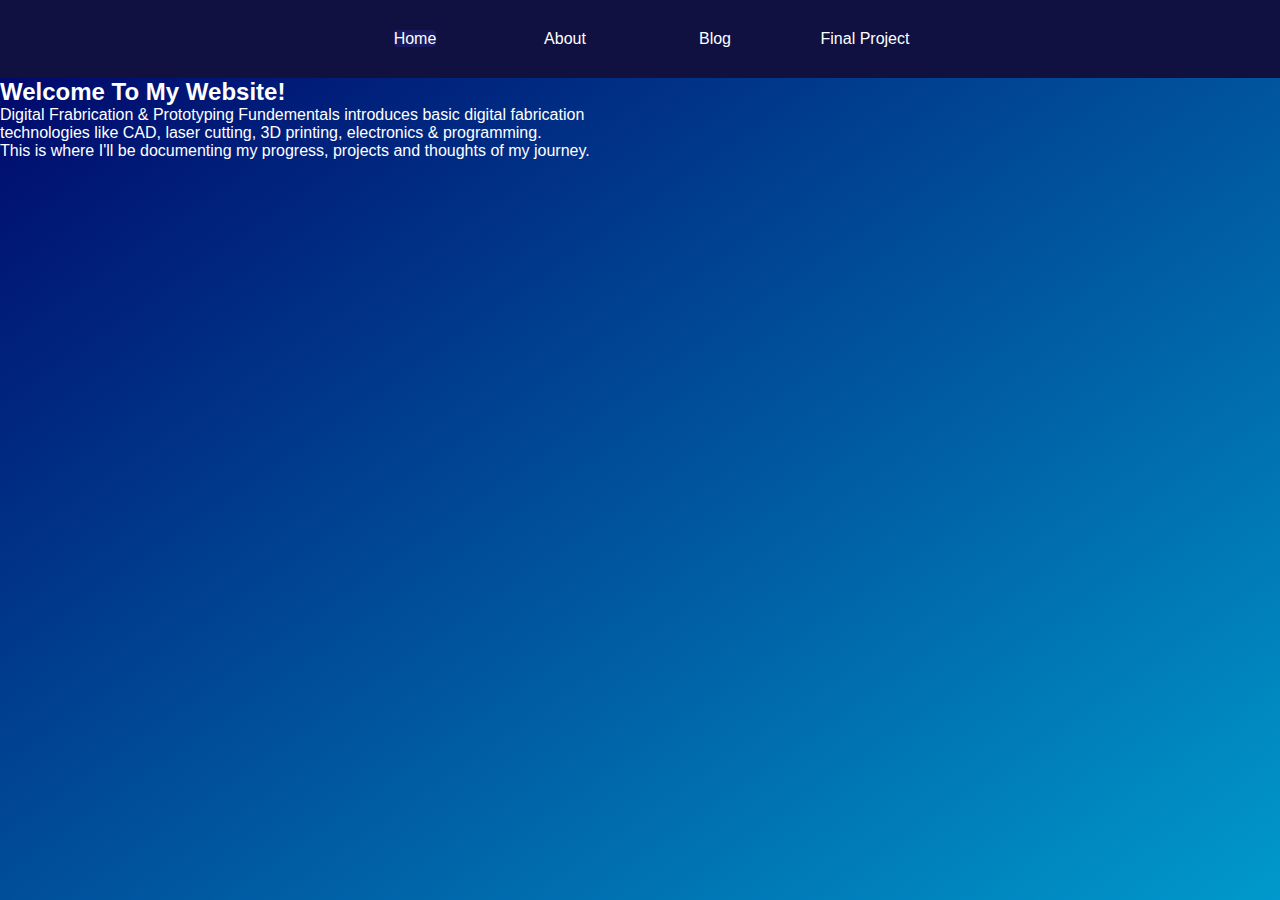
<file: index.html>
<html>
    <head>
        <title>Nadir's Website</title>
        <link rel="stylesheet" type="text/css" href="style.css"/>
    </head>
        <body>
            <div class="nav">
                <ul>
                    <li><a class="active" href="index.html">Home</a></li>
                    <li><a href="about.html">About</a></li>
                    <li><a href="#">Blog</a>
                        <div class="sub-menu-1">
                            <ul>
                                <li><a href="01-safety.html">FabLab Safety</a></li>
                                <li><a href="02-project.html">Project Management</a></li>
                                <li><a href="03-web.html">Web & Version Control</a></li>
                                <li><a href="04-3d.html">3D Printing</a></li>
                                <li><a href="05-laser.html">Laser Cutting</a></li>
                                <li><a href="06-embedded.html">Embedded Programming</a></li>
                            </ul>
                        </div>
                    </li>
                    <li><a href="final project.html">Final Project</a></li>
                </ul>
            </div>
        </div>
            <div id="main">
                <h2>Welcome To My Website!</h2>
                <p>Digital Frabrication & Prototyping Fundementals introduces basic digital fabrication technologies like CAD, laser cutting, 3D printing, electronics & programming.</p>
                <p>This is where I'll be documenting my progress, projects and thoughts of my journey.</p>
            </div>
        </body>
</html>
</file>
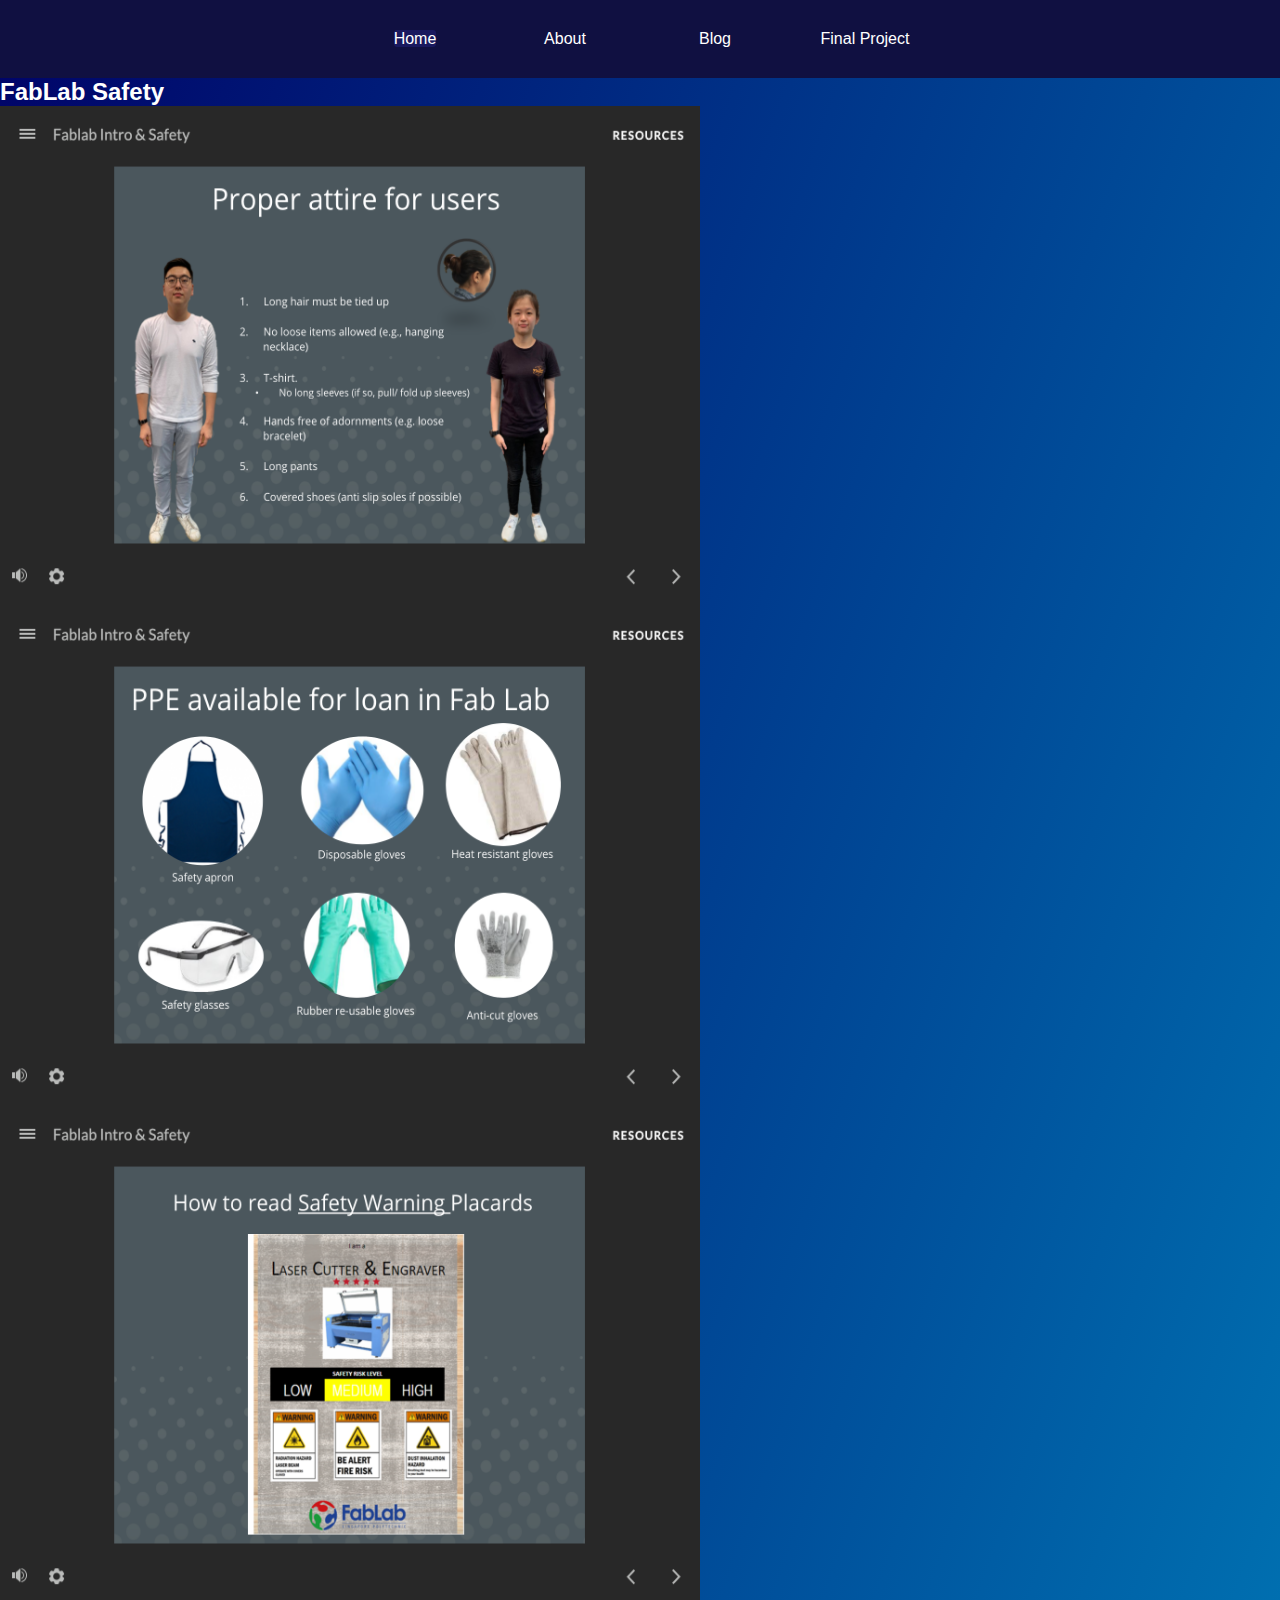
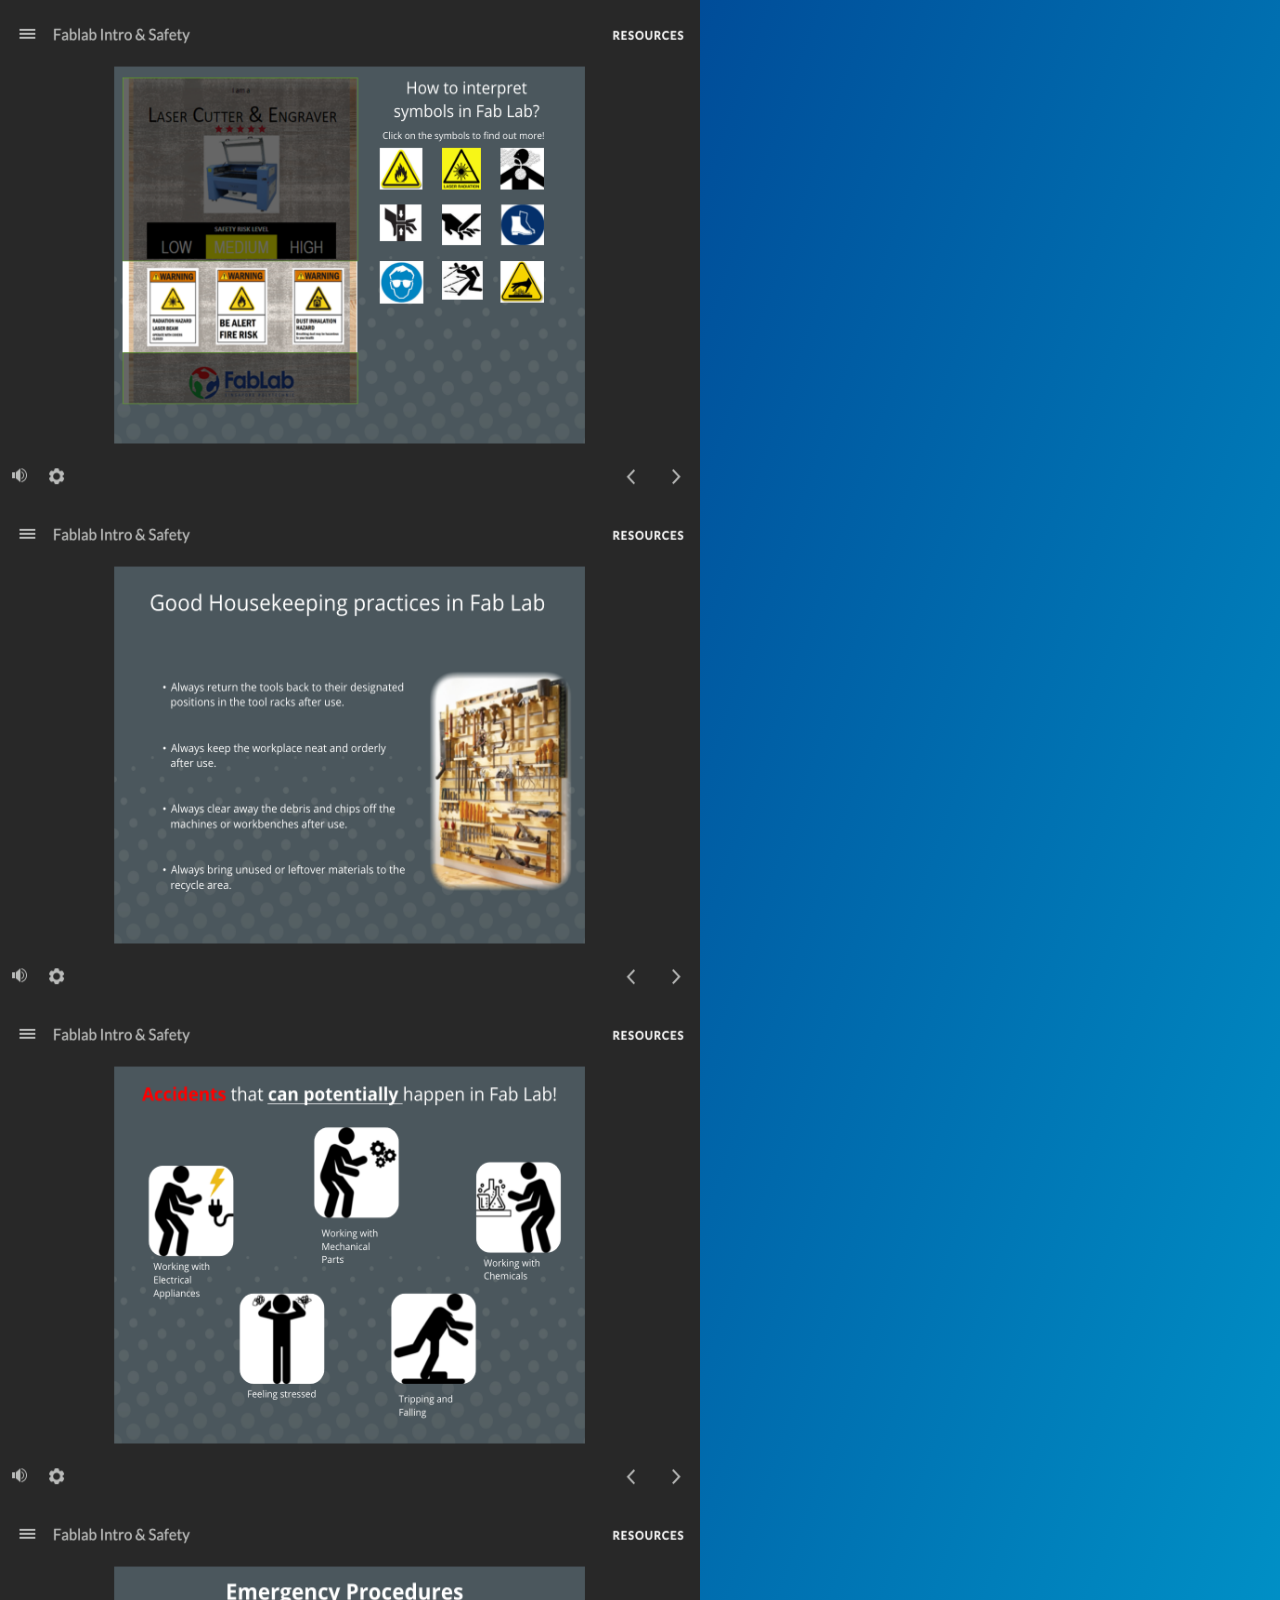
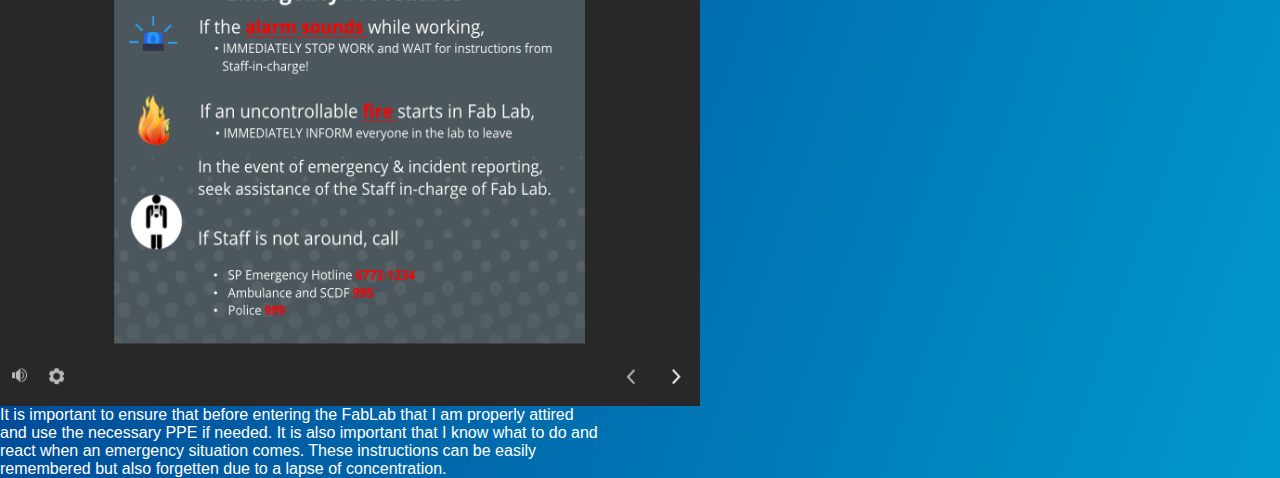
<file: 01-safety.html>
<html>
    <head>
        <title>Nadir's Website</title>
        <link rel="stylesheet" type="text/css" href="style.css"/>
    </head>
        <body>
            <div class="nav">
                <ul>
                    <li><a class="active" href="index.html">Home</a></li>
                    <li><a href="about.html">About</a></li>
                    <li><a href="#">Blog</a>
                        <div class="sub-menu-1">
                            <ul>
                                <li><a href="01-safety.html">FabLab Safety</a></li>
                                <li><a href="02-project.html">Project Management</a></li>
                                <li><a href="03-web.html">Web & Version Control</a></li>
                                <li><a href="04-3d.html">3D Printing</a></li>
                                <li><a href="05-laser.html">Laser Cutting</a></li>
                                <li><a href="06-embedded.html">Embedded Programming</a></li>
                            </ul>
                        </div>
                    </li>
                    <li><a href="final project.html">Final Project</a></li>
                </ul>
            </div>
        </div>
            <div id="main">
                <h2>FabLab Safety</h2>
                <img class="img-1" src="img safety/1.png">
                <img class="img-1" src="img safety/2.png">
                <img class="img-1" src="img safety/3.png">
                <img class="img-1" src="img safety/4.png">
                <img class="img-1" src="img safety/5.png">
                <img class="img-1" src="img safety/6.png">
                <img class="img-1" src="img safety/7.png">
                <p>It is important to ensure that before entering the FabLab that I am properly attired and use the necessary PPE if needed. It is also important that I know what to do and react when an emergency situation comes. These instructions can be easily remembered but also forgetten due to a lapse of concentration.</p>
            </div>
        </body>
</html>
</file>
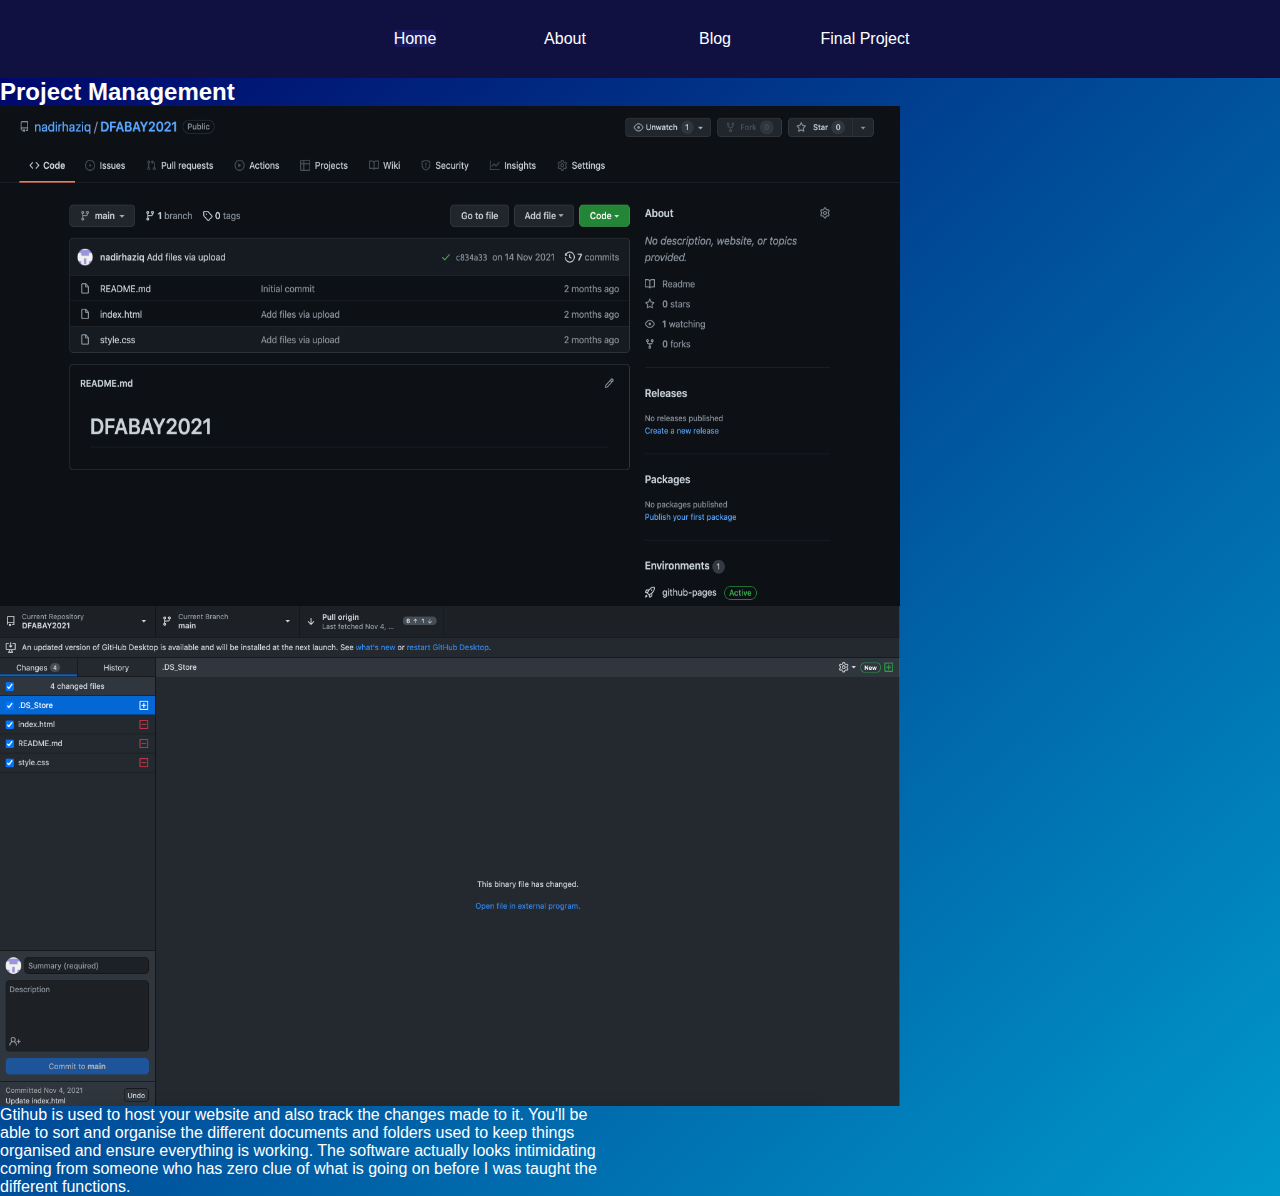
<file: 02-project.html>
<html>
    <head>
        <title>Nadir's Website</title>
        <link rel="stylesheet" type="text/css" href="style.css"/>
    </head>
        <body>
            <div class="nav">
                <ul>
                    <li><a class="active" href="index.html">Home</a></li>
                    <li><a href="about.html">About</a></li>
                    <li><a href="#">Blog</a>
                        <div class="sub-menu-1">
                            <ul>
                                <li><a href="01-safety.html">FabLab Safety</a></li>
                                <li><a href="02-project.html">Project Management</a></li>
                                <li><a href="03-web.html">Web & Version Control</a></li>
                                <li><a href="04-3d.html">3D Printing</a></li>
                                <li><a href="05-laser.html">Laser Cutting</a></li>
                                <li><a href="06-embedded.html">Embedded Programming</a></li>
                            </ul>
                        </div>
                    </li>
                    <li><a href="final project.html">Final Project</a></li>
                </ul>
            </div>
        </div>
            <div id="main">
                <h2>Project Management</h2>
                <img class="img-project" src="img project/1.png">
                <img class="img-project" src="img project/2.png">
                <p>Gtihub is used to host your website and also track the changes made to it. You'll be able to sort and organise the different documents and folders used to keep things organised and ensure everything is working. The software actually looks intimidating coming from someone who has zero clue of what is going on before I was taught the different functions.</p>
            </div>
        </body>
</html>
</file>
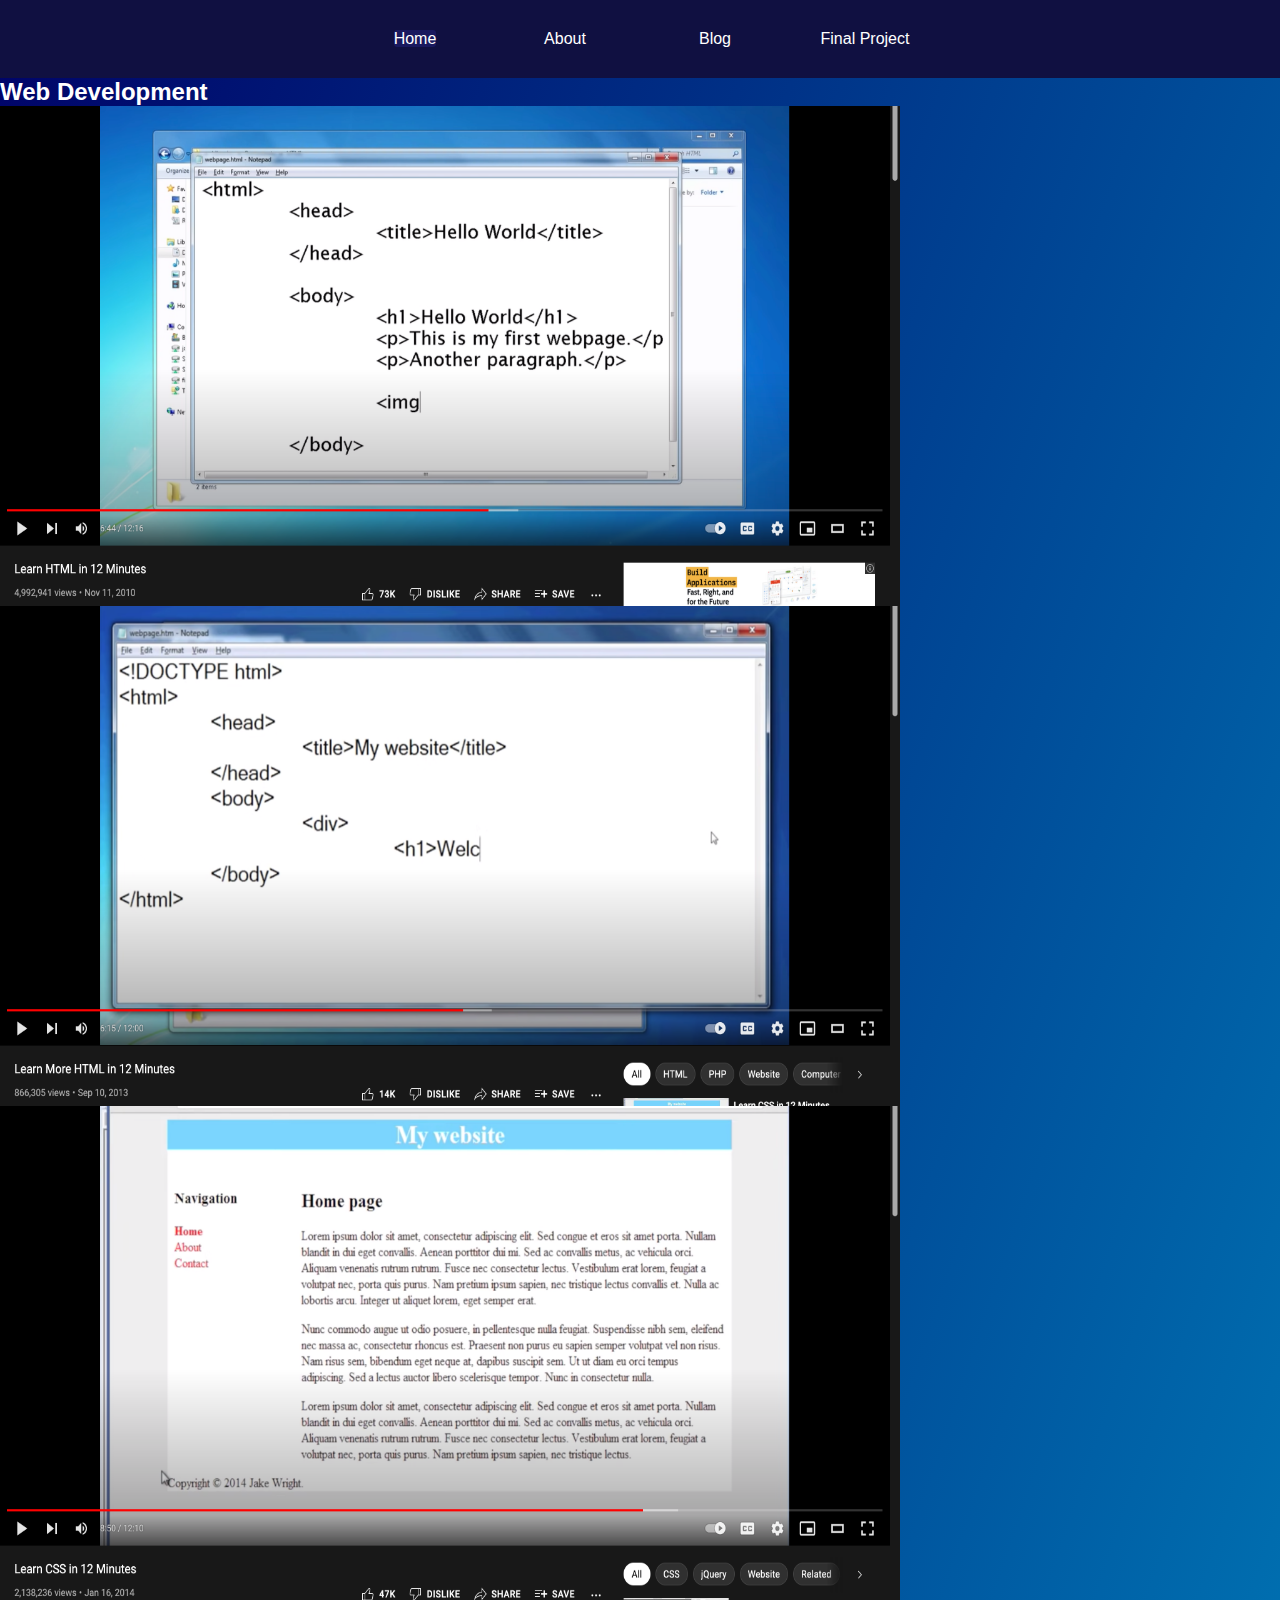
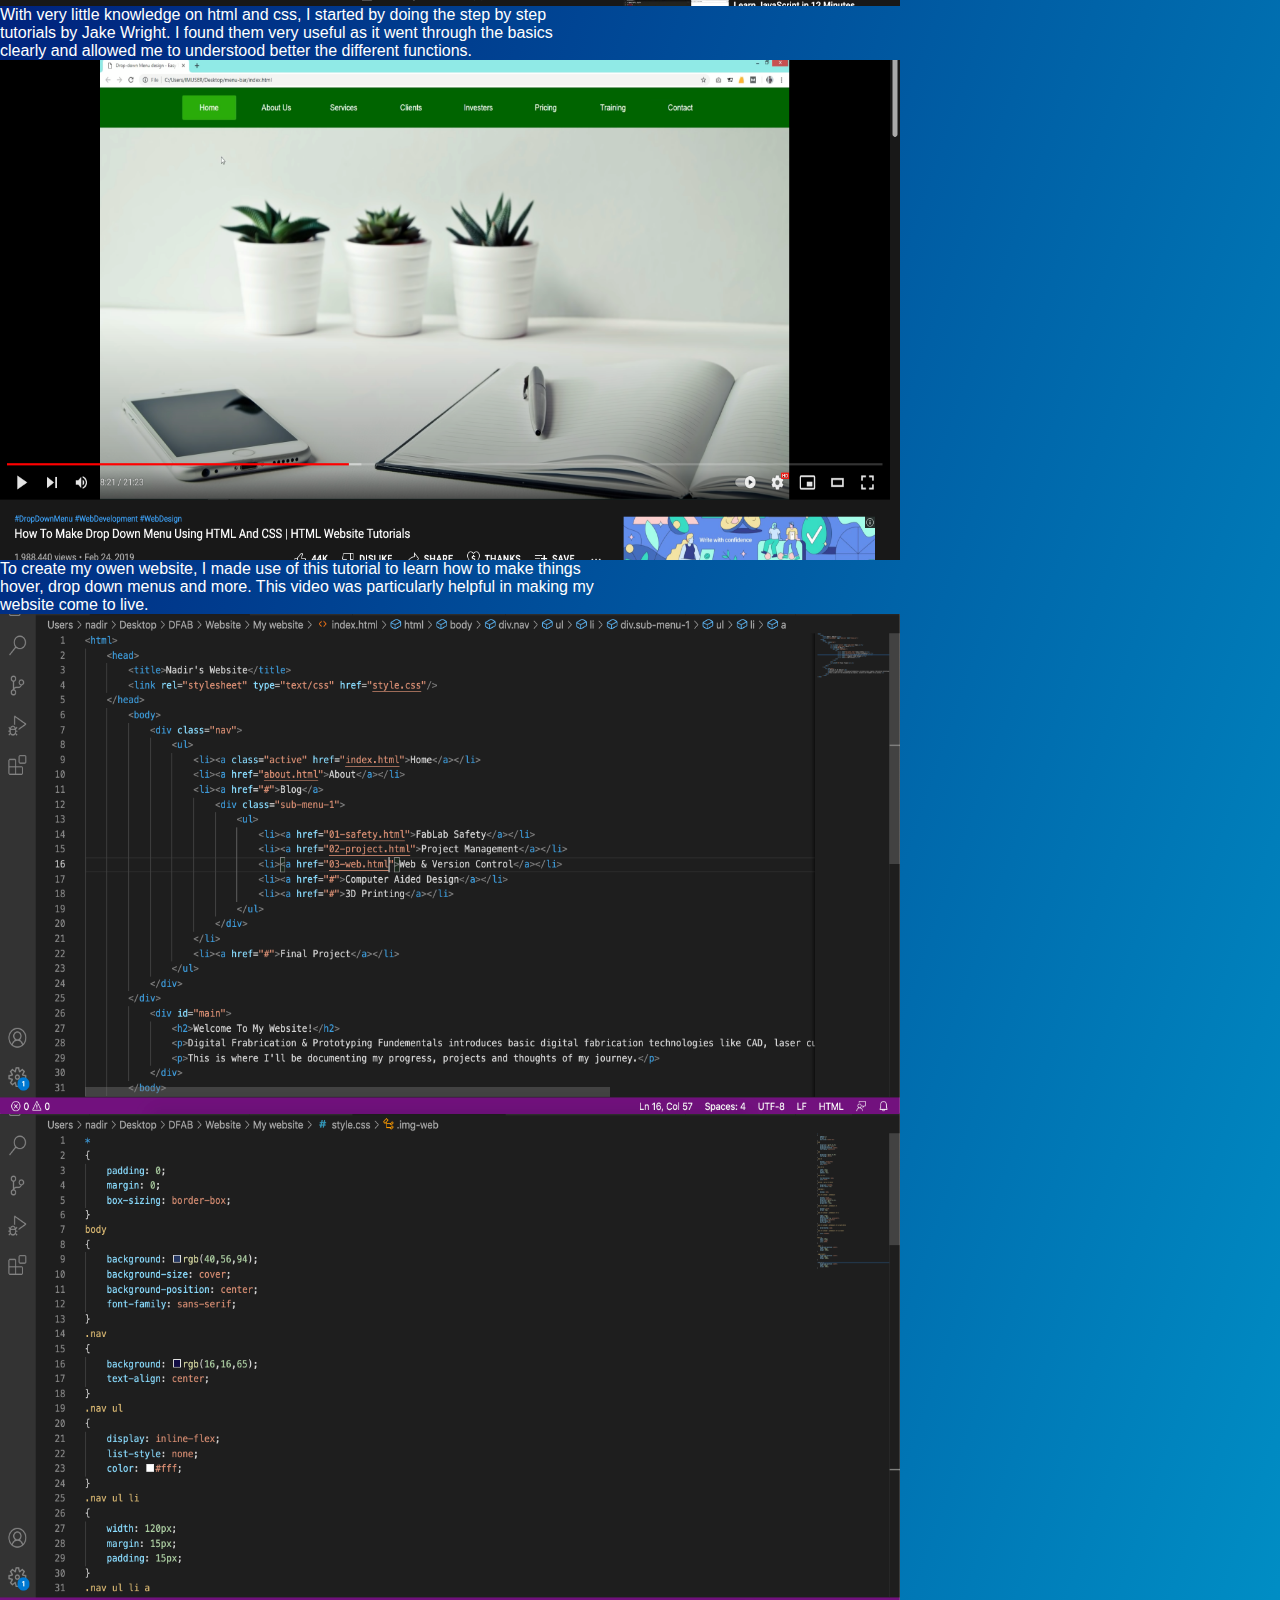
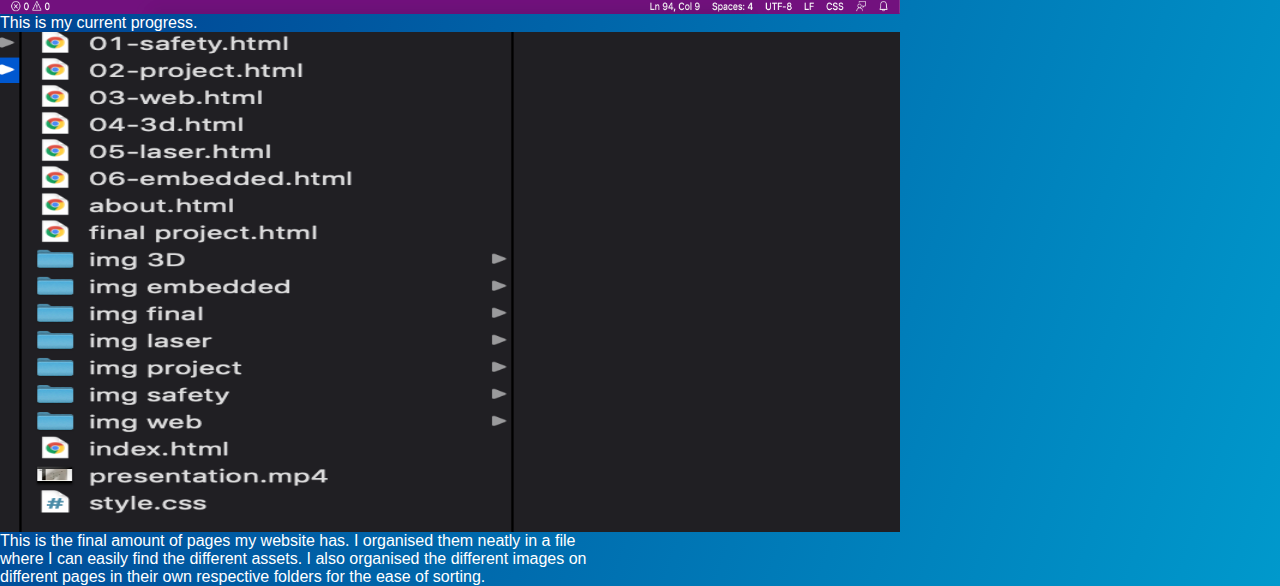
<file: 03-web.html>
<html>
    <head>
        <title>Nadir's Website</title>
        <link rel="stylesheet" type="text/css" href="style.css"/>
    </head>
        <body>
            <div class="nav">
                <ul>
                    <li><a class="active" href="index.html">Home</a></li>
                    <li><a href="about.html">About</a></li>
                    <li><a href="#">Blog</a>
                        <div class="sub-menu-1">
                            <ul>
                                <li><a href="01-safety.html">FabLab Safety</a></li>
                                <li><a href="02-project.html">Project Management</a></li>
                                <li><a href="03-web.html">Web & Version Control</a></li>
                                <li><a href="04-3d.html">3D Printing</a></li>
                                <li><a href="05-laser.html">Laser Cutting</a></li>
                                <li><a href="06-embedded.html">Embedded Programming</a></li>
                            </ul>
                        </div>
                    </li>
                    <li><a href="final project.html">Final Project</a></li>
                </ul>
            </div>
        </div>
            <div id="main">
                <h2>Web Development</h2>
                <img class="img-web" src="img web/1.png">
                <img class="img-web" src="img web/2.png">
                <img class="img-web" src="img web/3.png">
                <p>With very little knowledge on html and css, I started by doing the step by step tutorials by Jake Wright. I found them very useful as it went through the basics clearly and allowed me to understood better the different functions.</p>
                <img class="img-web" src="img web/4.png">
                <p>To create my owen website, I made use of this tutorial to learn how to make things hover, drop down menus and more. This video was particularly helpful in making my website come to live.</p>
                <img class="img-web" src="img web/5.png">
                <img class="img-web" src="img web/6.png">
                <p>This is my current progress.</p>
                <img class="img-web" src="img web/7.png">
                <p>This is the final amount of pages my website has. I organised them neatly in a file where I can easily find the different assets. I also organised the different images on different pages in their own respective folders for the ease of sorting.</p>
            </div>
        </body>
</html>
</file>
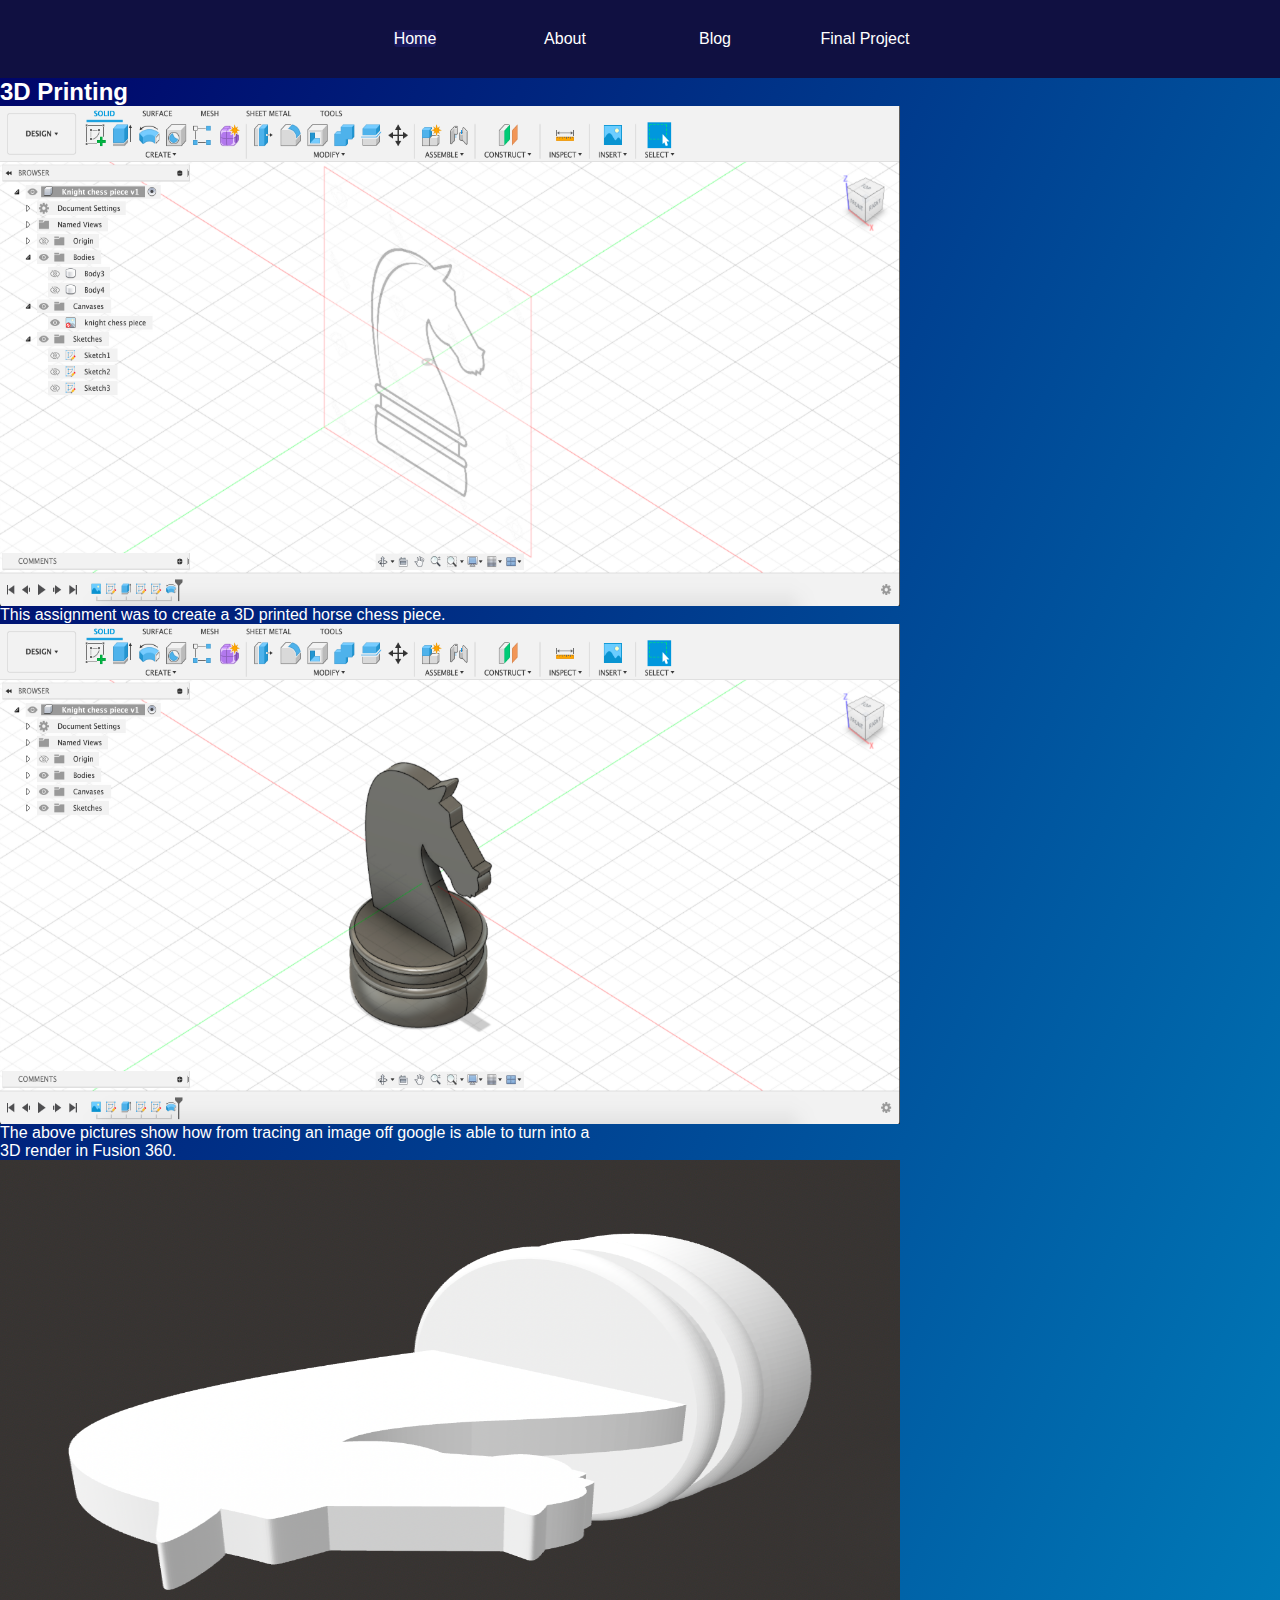
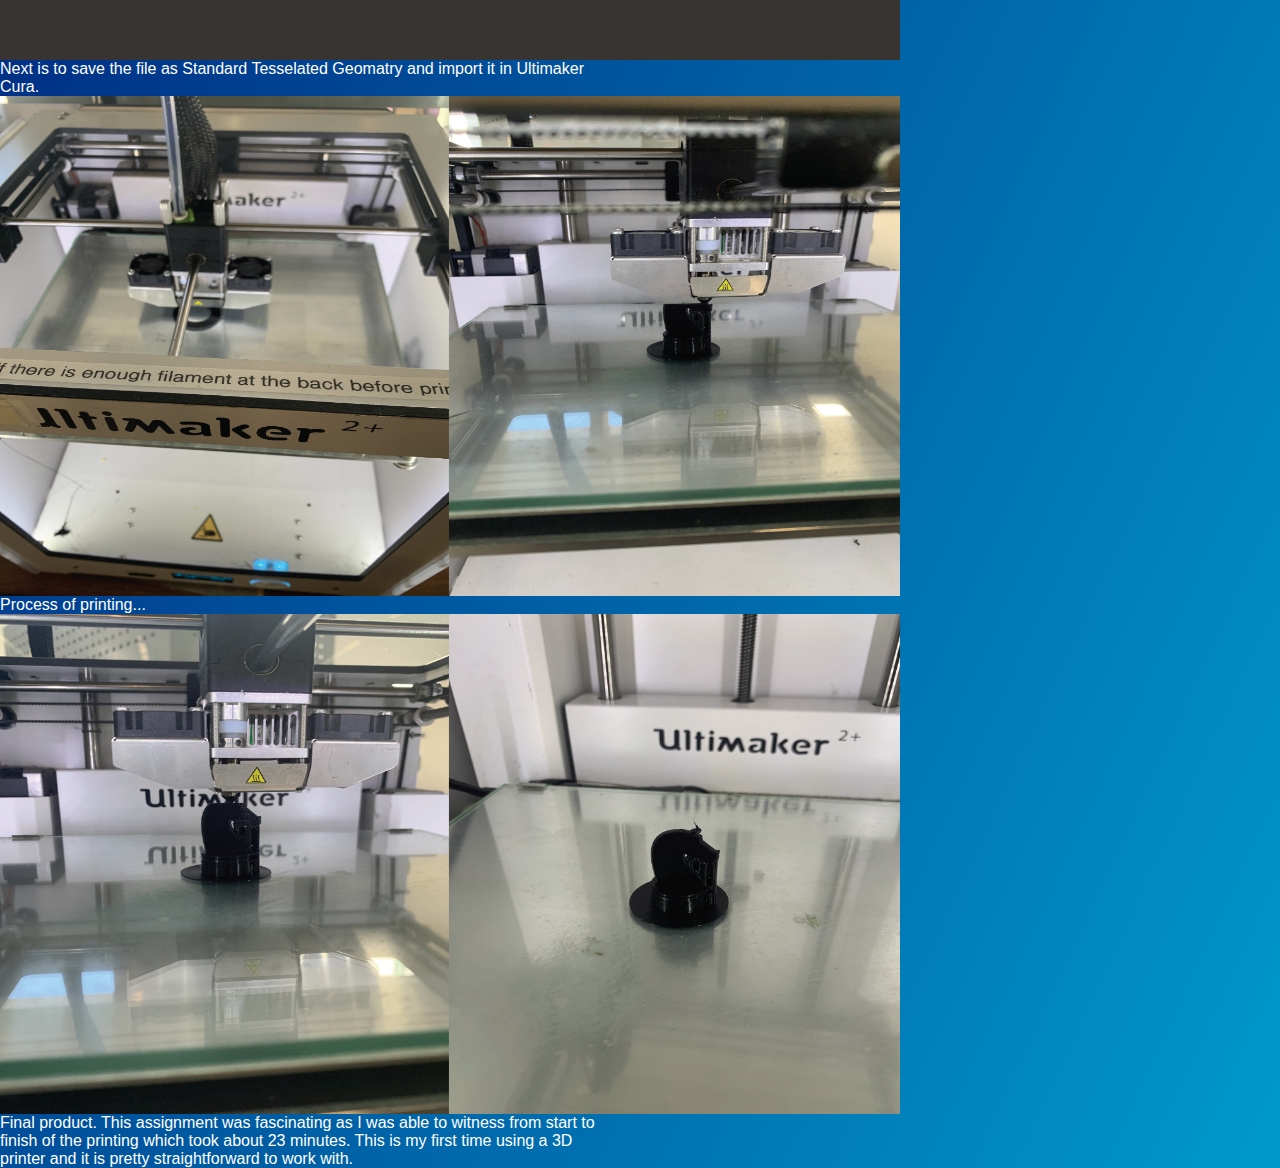
<file: 04-3d.html>
<html>
    <head>
        <title>Nadir's Website</title>
        <link rel="stylesheet" type="text/css" href="style.css"/>
    </head>
        <body>
            <div class="nav">
                <ul>
                    <li><a class="active" href="index.html">Home</a></li>
                    <li><a href="about.html">About</a></li>
                    <li><a href="#">Blog</a>
                        <div class="sub-menu-1">
                            <ul>
                                <li><a href="01-safety.html">FabLab Safety</a></li>
                                <li><a href="02-project.html">Project Management</a></li>
                                <li><a href="03-web.html">Web & Version Control</a></li>
                                <li><a href="04-3d.html">3D Printing</a></li>
                                <li><a href="05-laser.html">Laser Cutting</a></li>
                                <li><a href="06-embedded.html">Embedded Programming</a></li>
                            </ul>
                        </div>
                    </li>
                    <li><a href="final project.html">Final Project</a></li>
                </ul>
            </div>
        </div>
            <div id="main">
                <h2>3D Printing</h2>
                <img class="img-3d" src="img 3D/1.png">
                <p>This assignment was to create a 3D printed horse chess piece.</p>
                <img class="img-3d" src="img 3D/2.png">
                <p>The above pictures show how from tracing an image off google is able to turn into a 3D render in Fusion 360. </p>
                <img class="img-3d" src="img 3D/3.png">
                <p>Next is to save the file as Standard Tesselated Geomatry and import it in Ultimaker Cura.</p>
                <img class="img-3d" src="img 3D/4.png">
                <p>Process of printing...</p>
                <img class="img-3d" src="img 3D/5.png">
                <p>Final product. This assignment was fascinating as I was able to witness from start to finish of the printing which took about 23 minutes. This is my first time using a 3D printer and it is pretty straightforward to work with.</p>
            </div>
        </body>
</html>
</file>
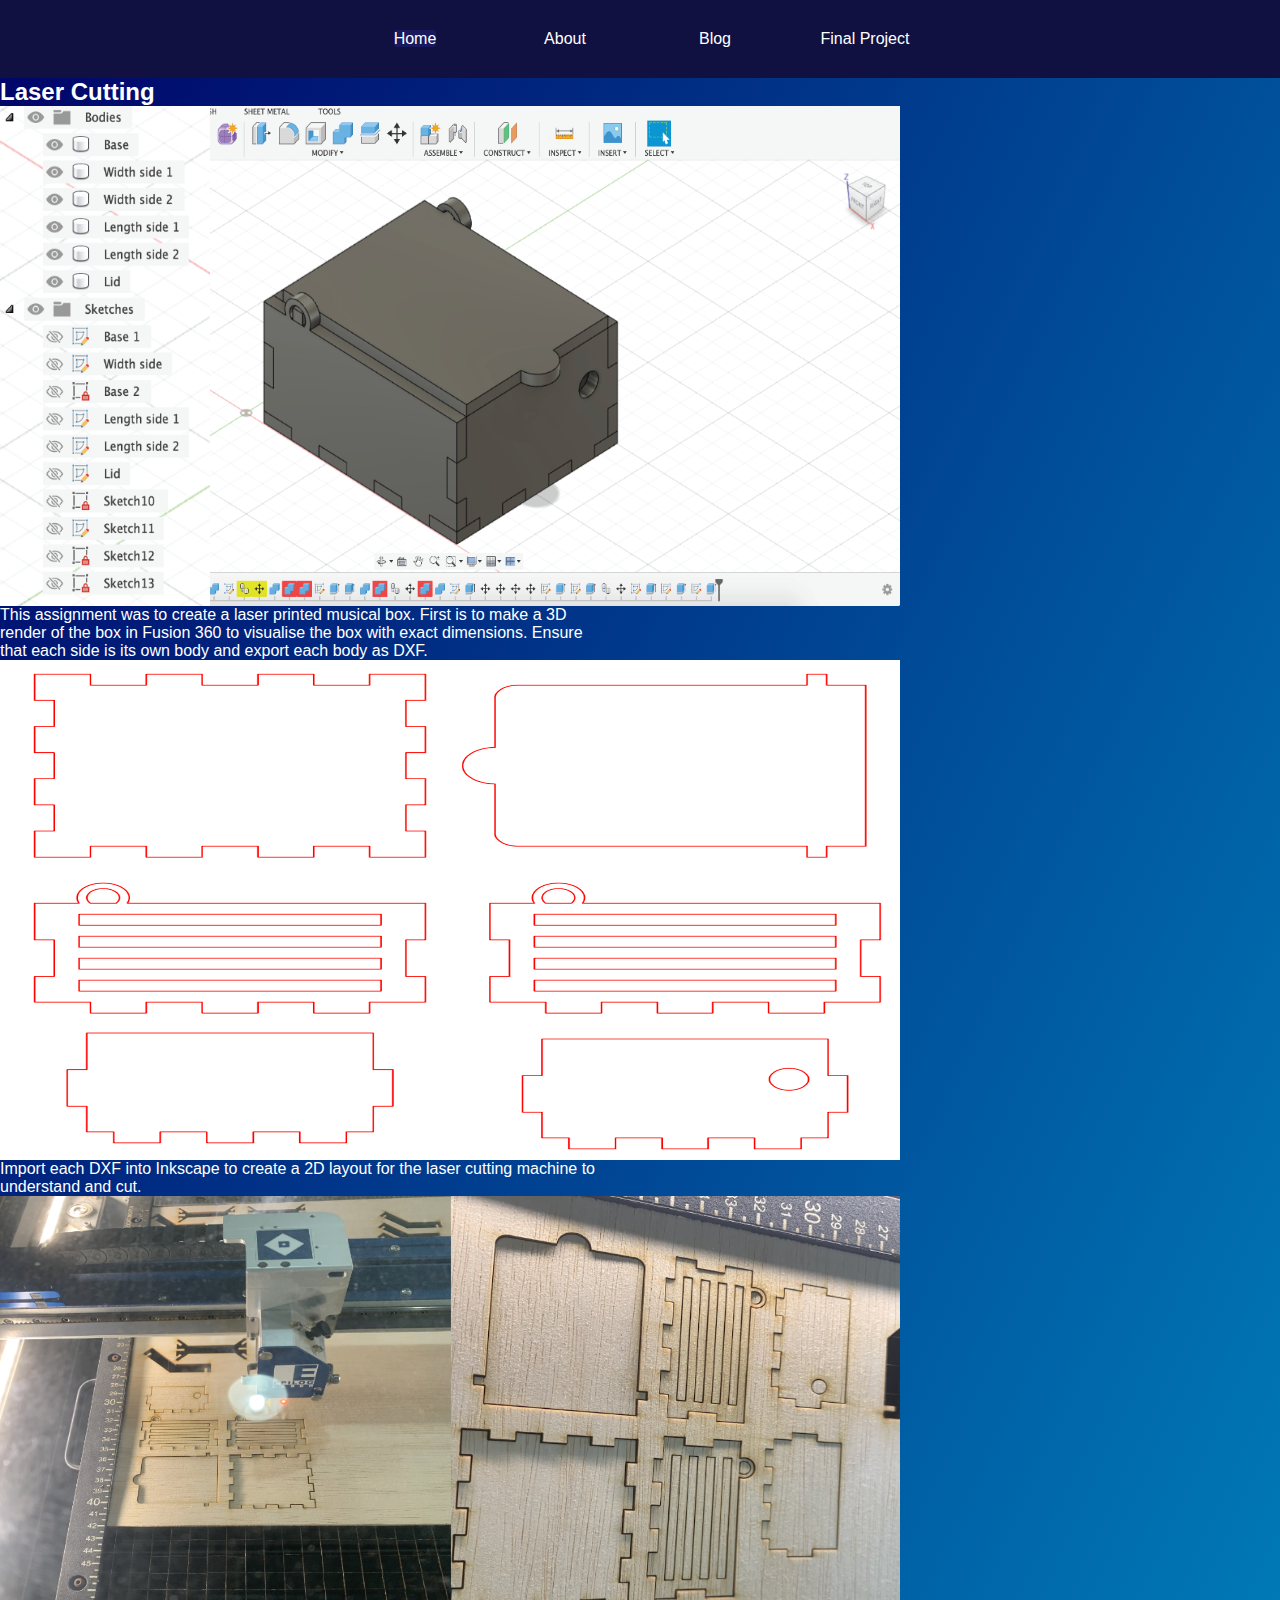
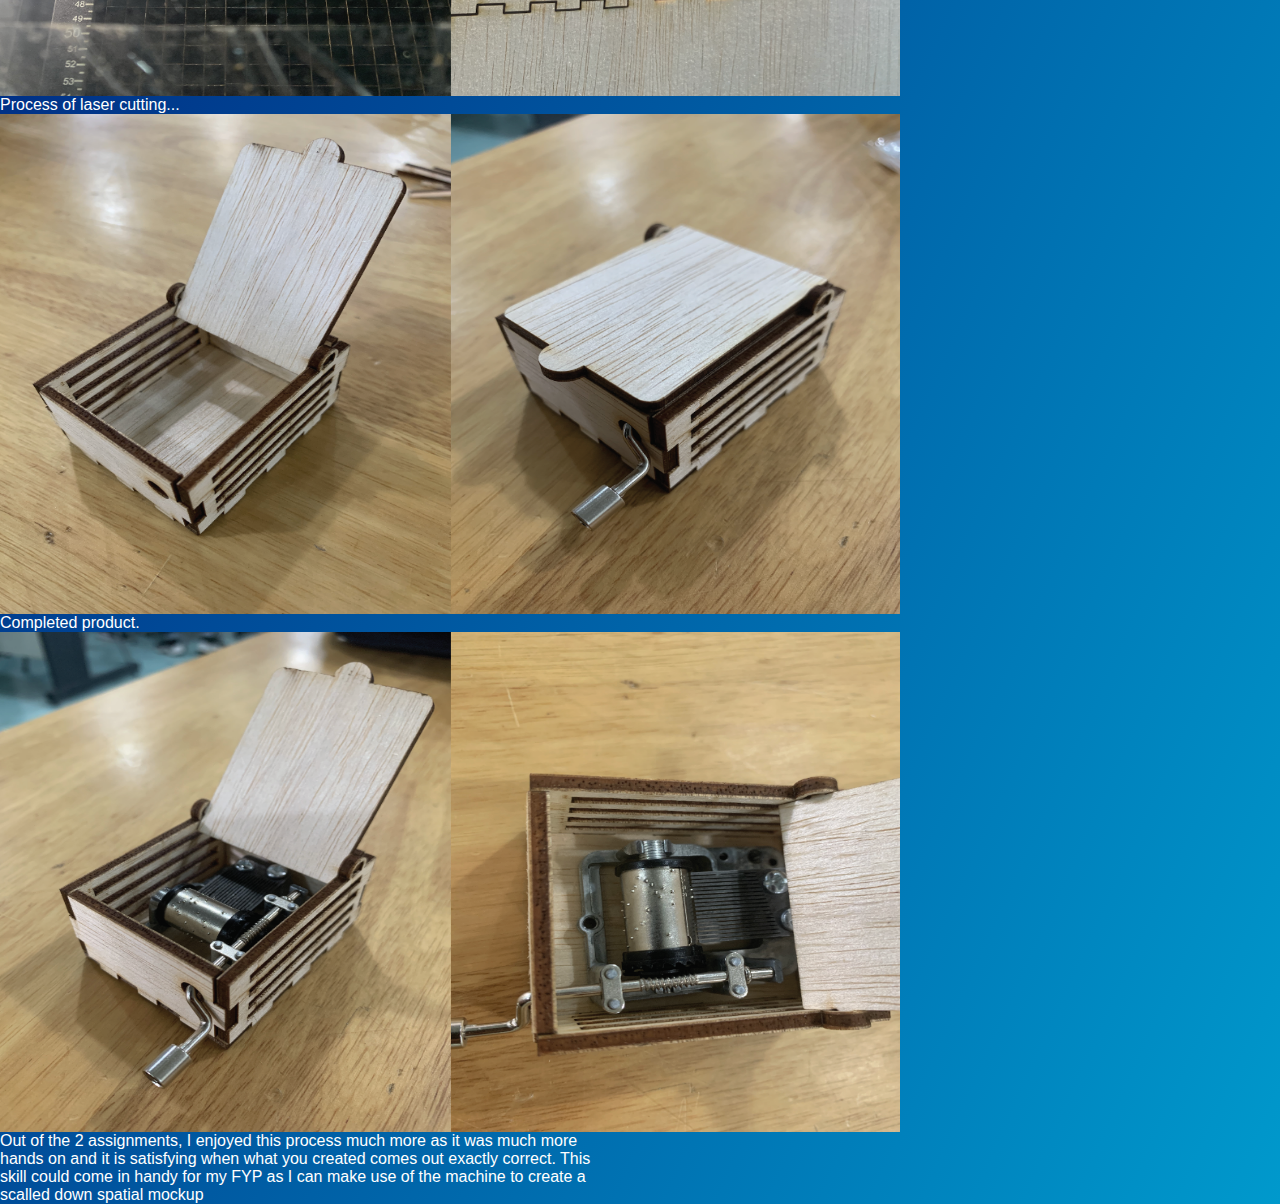
<file: 05-laser.html>
<html>
    <head>
        <title>Nadir's Website</title>
        <link rel="stylesheet" type="text/css" href="style.css"/>
    </head>
        <body>
            <div class="nav">
                <ul>
                    <li><a class="active" href="index.html">Home</a></li>
                    <li><a href="about.html">About</a></li>
                    <li><a href="#">Blog</a>
                        <div class="sub-menu-1">
                            <ul>
                                <li><a href="01-safety.html">FabLab Safety</a></li>
                                <li><a href="02-project.html">Project Management</a></li>
                                <li><a href="03-web.html">Web & Version Control</a></li>
                                <li><a href="04-3d.html">3D Printing</a></li>
                                <li><a href="05-laser.html">Laser Cutting</a></li>
                                <li><a href="06-embedded.html">Embedded Programming</a></li>
                            </ul>
                        </div>
                    </li>
                    <li><a href="final project.html">Final Project</a></li>
                </ul>
            </div>
        </div>
            <div id="main">
                <h2>Laser Cutting</h2>
                <img class="img-laser" src="img laser/1.png">
                <p>This assignment was to create a laser printed musical box. First is to make a 3D render of the box in Fusion 360 to visualise the box with exact dimensions. Ensure that each side is its own body and export each body as DXF.</p>
                <img class="img-laser" src="img laser/2.png">
                <p>Import each DXF into Inkscape to create a 2D layout for the laser cutting machine to understand and cut.</p>
                <img class="img-laser" src="img laser/3.png">
                <p>Process of laser cutting...</p>
                <img class="img-laser" src="img laser/4.png">
                <p>Completed product.</p>
                <img class="img-laser" src="img laser/5.png">
                <p>Out of the 2 assignments, I enjoyed this process much more as it was much more hands on and it is satisfying when what you created comes out exactly correct. This skill could come in handy for my FYP as I can make use of the machine to create a scalled down spatial mockup</p>
            </div>
        </body>
</html>
</file>
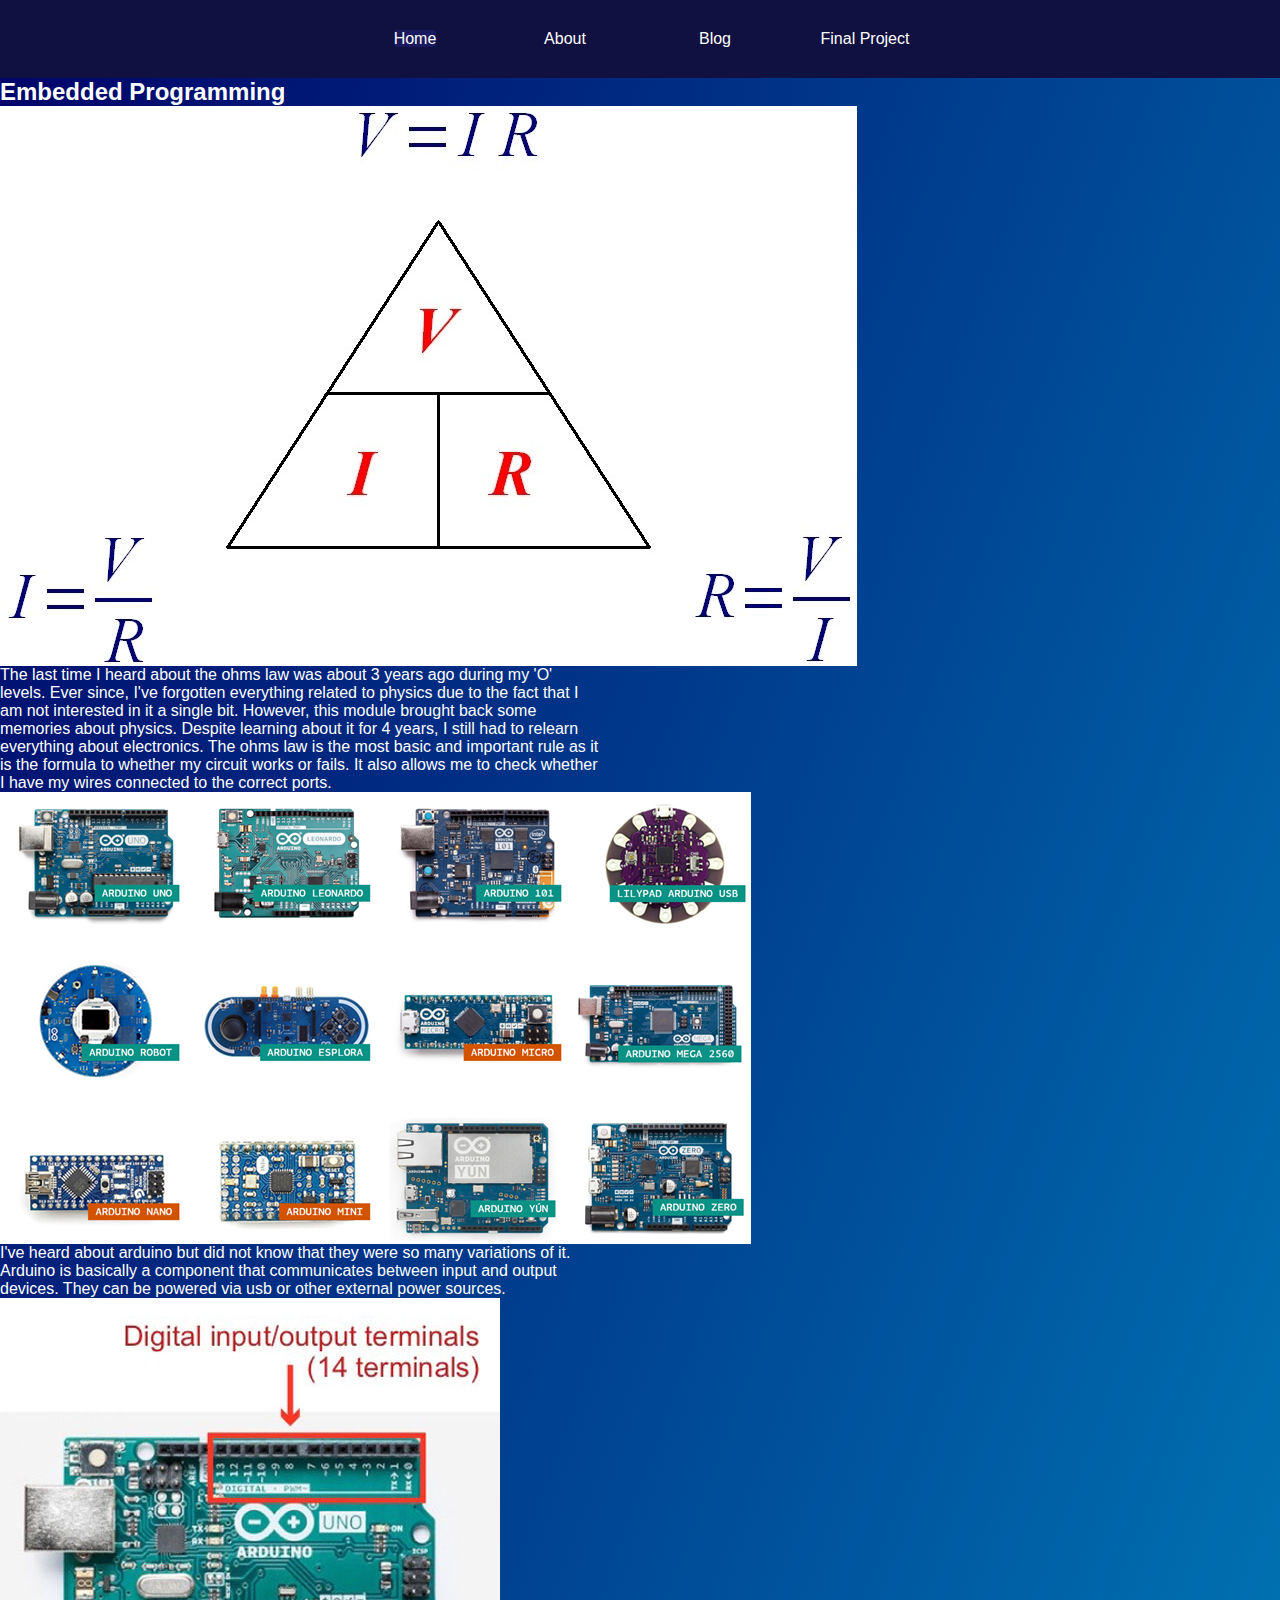
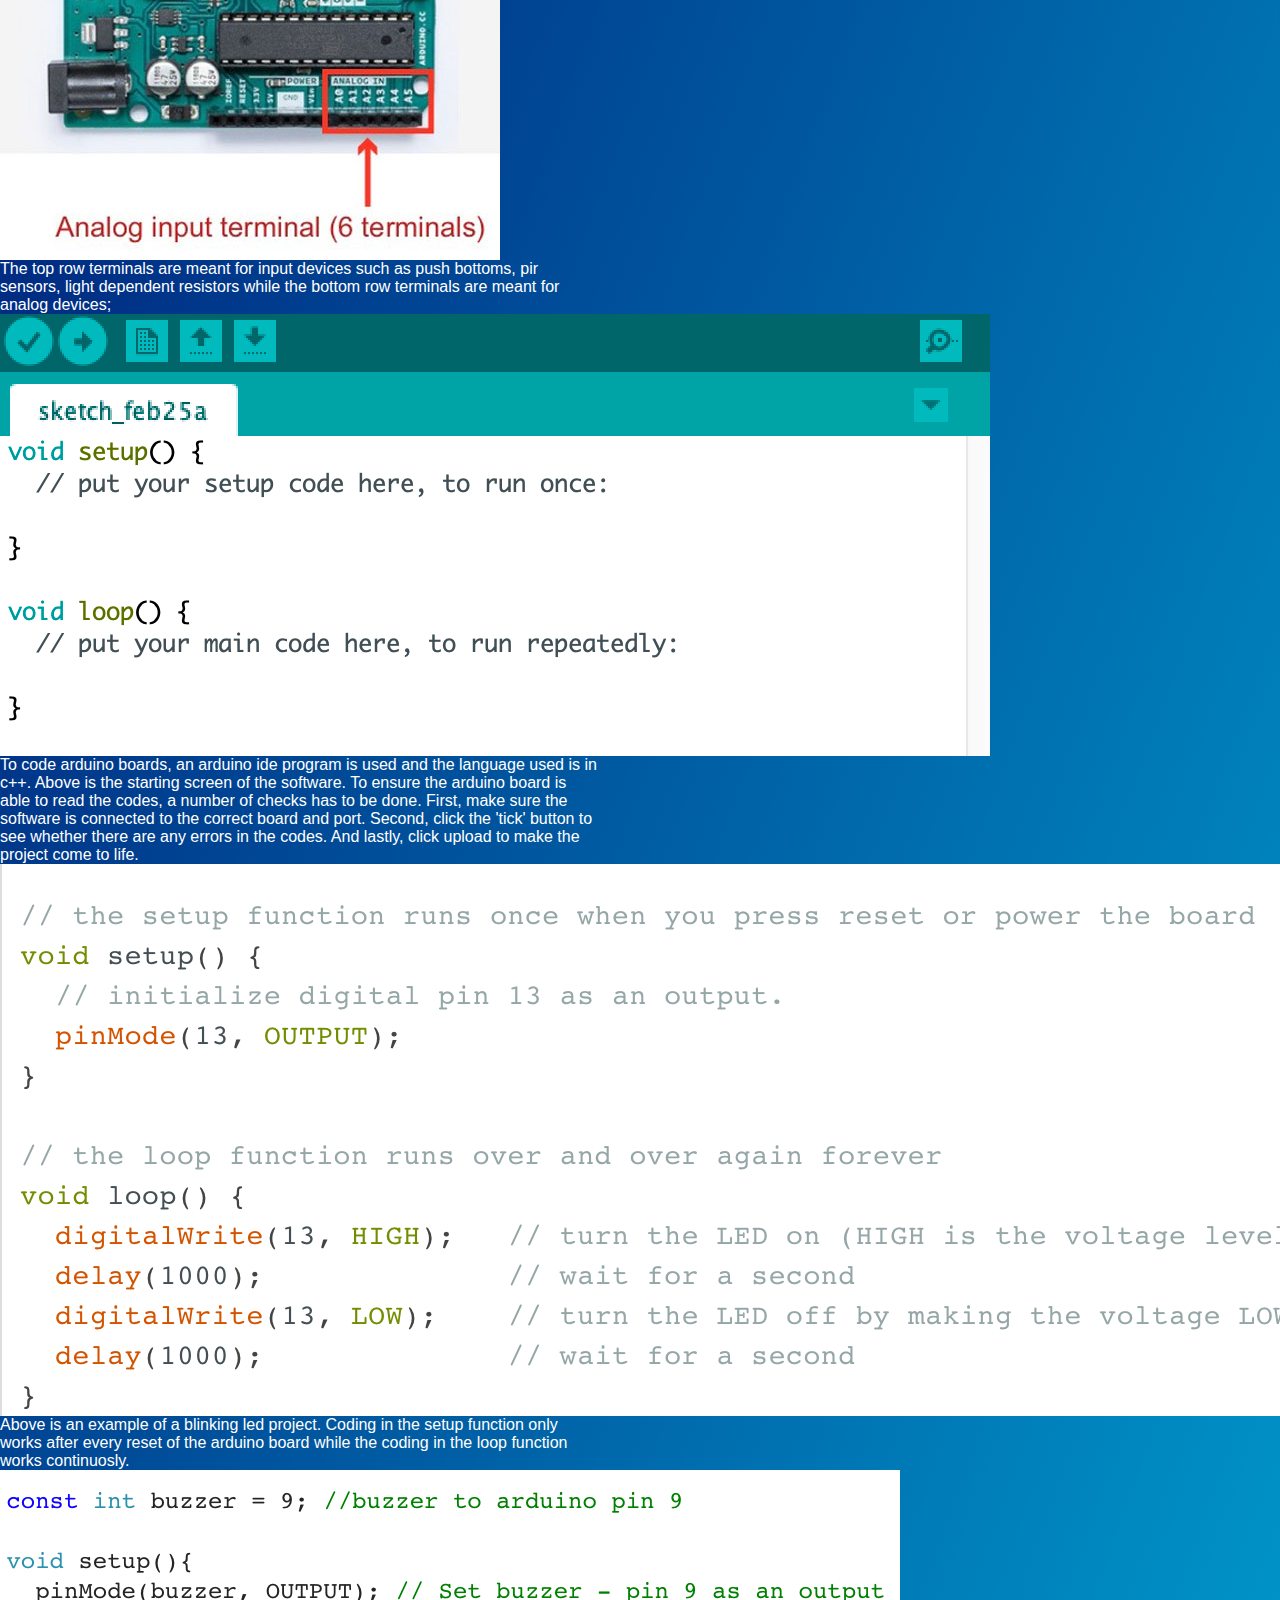
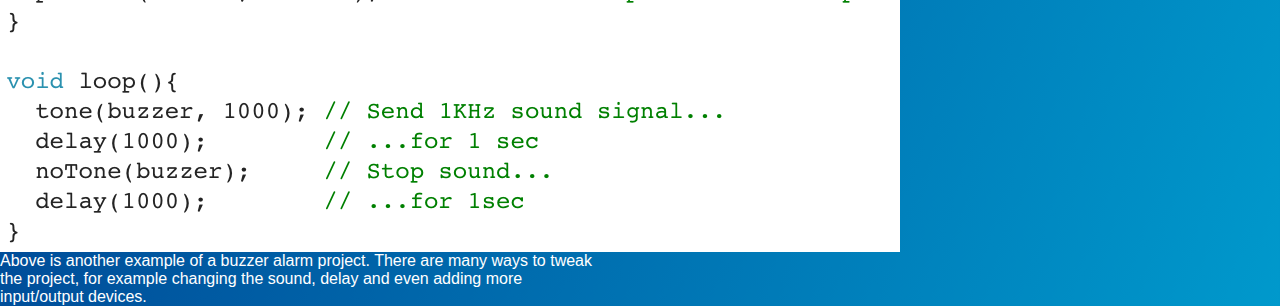
<file: 06-embedded.html>
<html>
    <head>
        <title>Nadir's Website</title>
        <link rel="stylesheet" type="text/css" href="style.css"/>
    </head>
        <body>
            <div class="nav">
                <ul>
                    <li><a class="active" href="index.html">Home</a></li>
                    <li><a href="about.html">About</a></li>
                    <li><a href="#">Blog</a>
                        <div class="sub-menu-1">
                            <ul>
                                <li><a href="01-safety.html">FabLab Safety</a></li>
                                <li><a href="02-project.html">Project Management</a></li>
                                <li><a href="03-web.html">Web & Version Control</a></li>
                                <li><a href="04-3d.html">3D Printing</a></li>
                                <li><a href="05-laser.html">Laser Cutting</a></li>
                                <li><a href="06-embedded.html">Embedded Programming</a></li>
                            </ul>
                        </div>
                    </li>
                    <li><a href="final project.html">Final Project</a></li>
                </ul>
            </div>
        </div>
            <div id="main">
                <h2>Embedded Programming</h2>
                <img class="img-embedded" src="img embedded/1.jpeg">
                <p>The last time I heard about the ohms law was about 3 years ago during my 'O' levels. Ever since, I've forgotten everything related to physics due to the fact that I am not interested in it a single bit. However, this module brought back some memories about physics. Despite learning about it for 4 years, I still had to relearn everything about electronics. The ohms law is the most basic and important rule as it is the formula to whether my circuit works or fails. It also allows me to check whether I have my wires connected to the correct ports.</p>
                <img class="img-embedded" src="img embedded/2.png">
                <p>I've heard about arduino but did not know that they were so many variations of it. Arduino is basically a component that communicates between input and output devices. They can be powered via usb or other external power sources.</p>
                <img class="img-embedded" src="img embedded/3.jpeg">
                <p>The top row terminals are meant for input devices such as push bottoms, pir sensors, light dependent resistors while the bottom row terminals are meant for analog devices;</p>
                <img class="img-embedded" src="img embedded/4.png">
                <p>To code arduino boards, an arduino ide program is used and the language used is in c++. Above is the starting screen of the software. To ensure the arduino board is able to read the codes, a number of checks has to be done. First, make sure the software is connected to the correct board and port. Second, click the 'tick' button to see whether there are any errors in the codes. And lastly, click upload to make the project come to life.</p>
                <img class="img-embedded" src="img embedded/5.png">
                <p>Above is an example of a blinking led project. Coding in the setup function only works after every reset of the arduino board while the coding in the loop function works continuosly. </p>
                <img class="img-embedded" src="img embedded/6.png">
                <p>Above is another example of a buzzer alarm project. There are many ways to tweak the project, for example changing the sound, delay and even adding more input/output devices.</p>
            </div>
        </body>
</html>
</file>
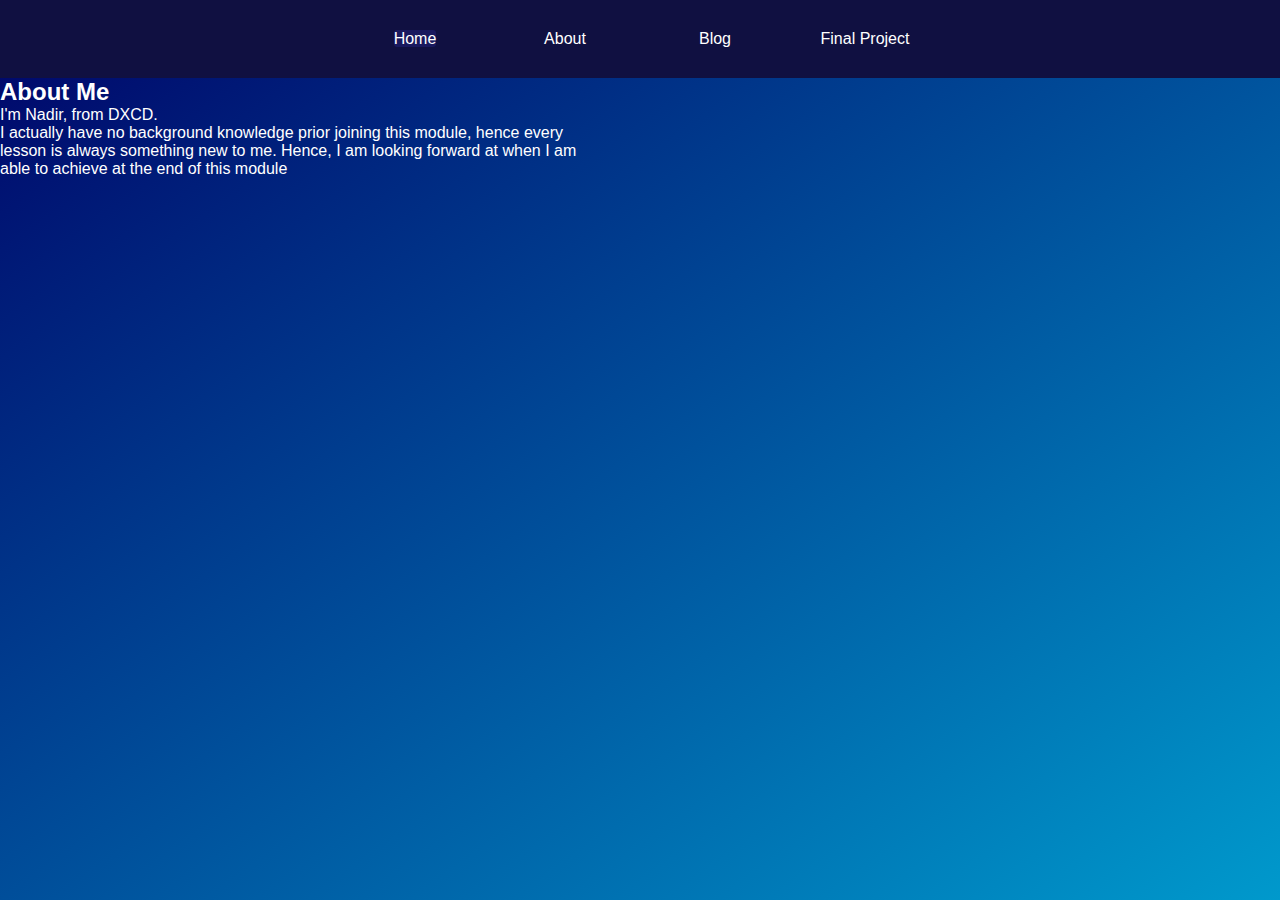
<file: about.html>
<html>
    <head>
        <title>Nadir's Website</title>
        <link rel="stylesheet" type="text/css" href="style.css"/>
    </head>
        <body>
            <div class="nav">
                <ul>
                    <li><a class="active" href="index.html">Home</a></li>
                    <li><a href="about.html">About</a></li>
                    <li><a href="#">Blog</a>
                        <div class="sub-menu-1">
                            <ul>
                                <li><a href="01-safety.html">FabLab Safety</a></li>
                                <li><a href="02-project.html">Project Management</a></li>
                                <li><a href="03-web.html">Web & Version Control</a></li>
                                <li><a href="04-3d.html">3D Printing</a></li>
                                <li><a href="05-laser.html">Laser Cutting</a></li>
                                <li><a href="06-embedded.html">Embedded Programming</a></li>
                            </ul>
                        </div>
                    </li>
                    <li><a href="final project.html">Final Project</a></li>
                </ul>
            </div>
        </div>
            <div id="main">
                <h2>About Me</h2>
                <p>I'm Nadir, from DXCD.</p>
                <p>I actually have no background knowledge prior joining this module, hence every lesson is always something new to me. Hence, I am looking forward at when I am able to achieve at the end of this module</p>
        </body>
</html>
</file>
<file: style.css>
*
{
    padding: 0;
    margin: 0;
    box-sizing: border-box;
}
body
{
    background: linear-gradient(to top left, #0099cc 0%, #000066 102%);
    background-size: cover;
    background-position: center;
    font-family: sans-serif;
}
.nav
{
    background: rgb(16,16,65);
    text-align: center;
}
.nav ul
{
    display: inline-flex;
    list-style: none;
    color: #fff;
}
.nav ul li
{
    width: 120px;
    margin: 15px;
    padding: 15px;
}
.nav ul li a
{
    text-decoration: none;
    color: #fff;
}
.active, .nav ul li:hover
{
    background: #19195E;
    border-radius: 3px;
}
.sub-menu-1
{
    display: none;
}
.nav ul li:hover .sub-menu-1
{
    display: block;
    position: absolute;
    background: rgb(25,25,94);
    margin-top: 15px;
    margin-left: -15px;
}
.nav ul li:hover .sub-menu-1 ul
{
    display: block;
    margin: 10px; 
}
.nav ul li:hover .sub-menu-1 ul li
{
    width: 150px;
    padding: 10px;
    border-bottom: 1px dotted #fff;
    background: transparent;
    border-radius: 0;
    text-align: left;
}
.nav ul li:hover .sub-menu-1 ul li:last-child
{
    border-bottom: none;
}
.nav ul li:hover .sub-menu-1 ul li a:hover
{
    color: #25A2DC;
}

#main {
	width: 600px;
	float: left;
    color: #fff;
}

.img-1 {
    background-position: center;
    width: 700px;
    height: 500px;
}

.img-project {
    background-position: center;
    width: 900px;
    height: 500px;
}

.img-web {
    background-position: center;
    width: 900px;
    height: 500px;
}

.img-3d {
    background-position: center;
    width: 900px;
    height: 500px;
}

.img-laser {
    background-position: center;
    width: 900px;
    height: 500px;
}

.img-final {
    background-position: center;
    width: 800px;
    height: 800px;
}
</file>
